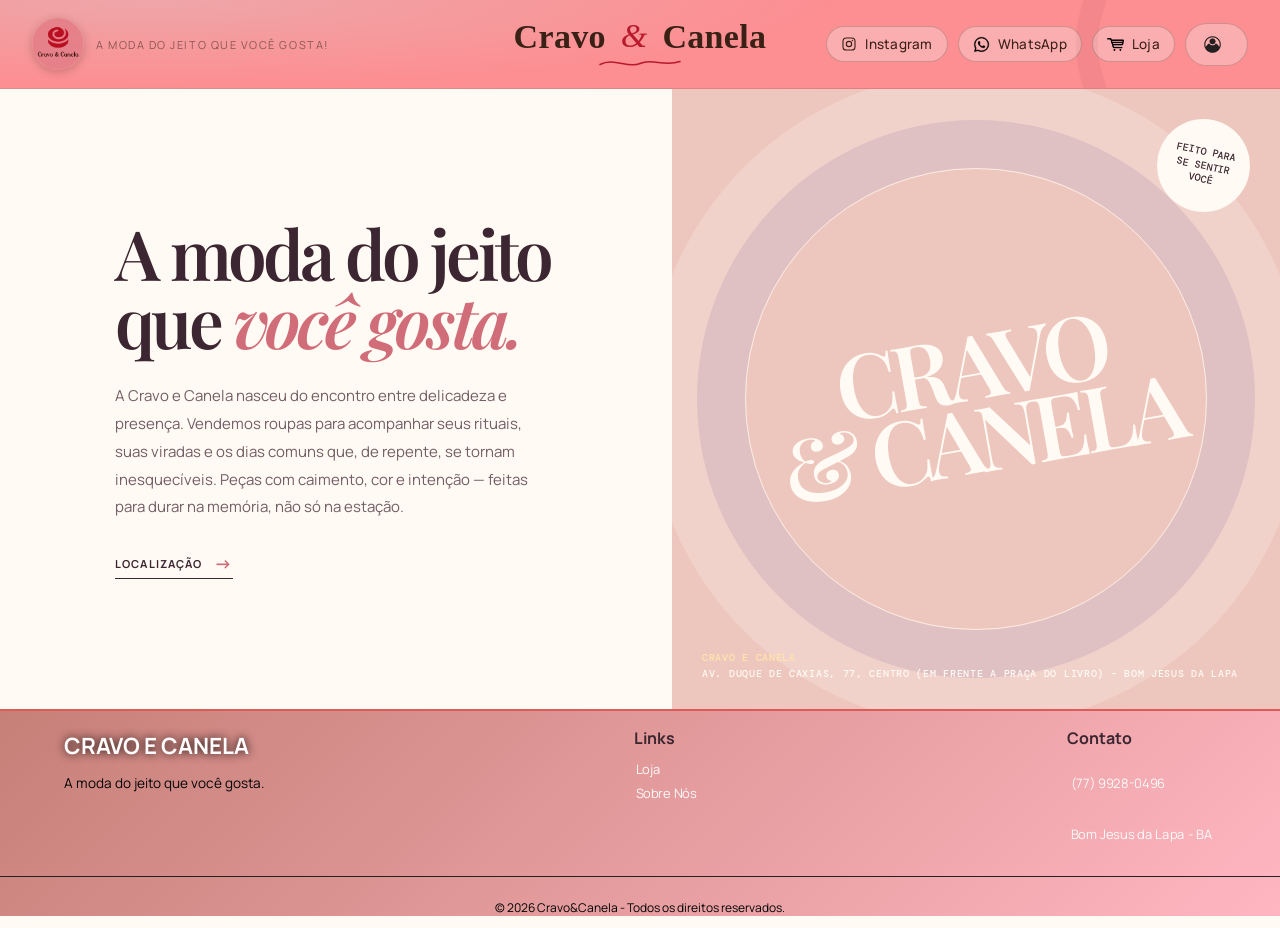
<file: sobre-nos.html>
<!doctype html>
<html lang="pt-BR">
<head>
  <meta charset="utf-8">
  <meta name="viewport" content="width=device-width, initial-scale=1">
  <title>Sobre nós — Cravo & Canela</title>
  <link rel="shortcut icon" href="img/logo_redondo.png" type="image/x-icon">
  <link rel="stylesheet" href="static/sobre-nos.css">
  <link rel="preconnect" href="https://fonts.googleapis.com">
  <link rel="preconnect" href="https://fonts.gstatic.com" crossorigin>
  <link href="https://fonts.googleapis.com/css2?family=DM+Mono:wght@400;500&family=Manrope:wght@400;500;600;700&family=Playfair+Display:ital,wght@0,600;0,700;1,600&display=swap" rel="stylesheet">
  <style>
    
  </style>
</head>
<body>
<div class="cc-header-wrap">
  <header class="cc-header">
    <div class="cc-brand">
      <img class="cc-logo" src="img/logo_redondo.png" alt="cc-logo">
      <span class="cc-tagline">A moda do jeito que você gosta!</span>
    </div>

    <h1 class="cc-name">
      Cravo <span class="cc-amp">&amp;</span> Canela
      <svg class="cc-name-swirl" viewBox="0 0 84 10" fill="none" xmlns="http://www.w3.org/2000/svg" aria-hidden="true">
        <path d="M2 6.5C16 -1 30 11 42 5.5C54 0 66 9 82 3.5" stroke="#b8192d" stroke-width="1.6" stroke-linecap="round"/>
      </svg>
    </h1>

    <div class="cc-links">
      <a class="cc-link" href="https://instagram.com/cravoecanelabjl" target="_blank" rel="noopener noreferrer" aria-label="Instagram">
        <svg viewBox="0 0 24 24" fill="none" xmlns="http://www.w3.org/2000/svg">
          <rect x="3" y="3" width="18" height="18" rx="5" stroke="currentColor" stroke-width="1.7"/>
          <circle cx="12" cy="12" r="4" stroke="currentColor" stroke-width="1.7"/>
          <circle cx="17.2" cy="6.8" r="1.1" fill="currentColor"/>
        </svg>
        <span class="cc-link-label">Instagram</span>
      </a>
      <a class="cc-link" href="https://wa.me/5577999280496" target="_blank" rel="noopener noreferrer" aria-label="WhatsApp">
        <img class="logo_whatsapp" src="img/logo_whatsapp.png" alt="">
        <span class="cc-link-label">WhatsApp</span>
      </a>
      <a class="cc-link" href="index.html" rel="noopener noreferrer" aria-label="WhatsApp">
        <img class="logo_whatsapp" src="img/logo_loja.png" alt="">
        <span class="cc-link-label">Loja</span>
      </a>
      <a class="cc-link" href="admin.html" rel="noopener noreferrer" aria-label="WhatsApp">
        <img class="logo_login" src="img/logo_login.png" alt="">
        <span class="cc-link-label"></span>
      </a>
    </div>
  </header>
</div>

  <section class="about" aria-labelledby="sobre-titulo">
    <div class="about-copy">
      <h1 id="sobre-titulo">A moda do jeito que <em>você gosta.</em></h1>
      <p class="text">A Cravo e Canela nasceu do encontro entre delicadeza e presença. Vendemos roupas para acompanhar seus rituais, suas viradas e os dias comuns que, de repente, se tornam inesquecíveis. Peças com caimento, cor e intenção — feitas para durar na memória, não só na estação.</p>
      <a class="link" href="https://www.google.com/maps/place/Pra%C3%A7a+do+Livro,+03+-+Bom+Jesus+da+Lapa,+BA,+47600-000/@-13.2564563,-43.4228187,901m/data=!3m2!1e3!4b1!4m6!3m5!1s0x75c74114c039685:0xbac7b9a226ebe2b3!8m2!3d-13.2564563!4d-43.4202438!16s%2Fg%2F11vkgglk_v?entry=ttu&g_ep=EgoyMDI2MDkwMS4wIKXMDSoASAFQAw%3D%3D" target="_blank">
        Localização <span>→</span>
      </a>
    </div>
    <div class="about-art" aria-label="Identidade visual Cravo e Canela">
      <div class="tag">FEITO PARA<br>SE SENTIR<br>VOCÊ</div>
      <div class="place"><b>CRAVO E CANELA</b><br>Av. Duque de Caxias, 77, Centro (em frente a praça do livro) - Bom Jesus da Lapa</div>
    </div>
  </section>
<footer class="footer">
    <div class="footer-container">

        <div class="footer-logo">
            <h2>CRAVO E CANELA</h2>
            <p>A moda do jeito que você gosta.</p>
        </div>

        <div class="footer-links">
            <h3>Links</h3>

            <a href="index.html">Loja</a>
            <a href="sobre-nos.html">Sobre Nós</a>
        </div>

        <div class="footer-contact">
            <h3>Contato</h3>

            <p>(77) 9928-0496</p>
            <p>Bom Jesus da Lapa - BA</p>
        </div>

    </div>

    <div class="footer-bottom">
        <p>© 2026 Cravo&Canela - Todos os direitos reservados.</p>
    </div>
</footer>
</body>
</html>
</file>
<file: static/sobre-nos.css>
:root { --ink:#3c2631; --cream:#fffaf4; --rose:#d06d78; --blush:#edc7bd; --lilac:#9c81a8; }
    * { box-sizing:border-box; }
    body { margin:0; background:var(--cream); color:var(--ink); font-family:Manrope,Arial,sans-serif; }
    .about { position:relative; display:grid; grid-template-columns:minmax(290px,1.05fr) minmax(300px,.95fr); min-height:620px; overflow:hidden; isolation:isolate; }
    .about::before { content:""; position:absolute; z-index:-1; width:610px; height:610px; right:-190px; top:-285px; border:1px solid rgba(156,129,168,.52); border-radius:50%; }
    .about::after { content:"C"; position:absolute; z-index:-1; right:2vw; bottom:-112px; color:#f7e8df; font:700 clamp(290px,35vw,530px)/1 "Playfair Display",serif; }
    .about-copy { padding:clamp(48px,8vw,115px) clamp(25px,9vw,135px); display:flex; flex-direction:column; justify-content:center; }
    .eyebrow { display:flex; align-items:center; gap:10px; margin-bottom:24px; color:var(--rose); font:500 10px/1 "DM Mono",monospace; letter-spacing:.14em; text-transform:uppercase; }
    .eyebrow::before { content:""; width:28px; height:1px; background:currentColor; }
    h1 { max-width:640px; margin:0; font:600 clamp(48px,5.4vw,82px)/.98 "Playfair Display",serif; letter-spacing:-.055em; }
    h1 em { color:var(--rose); font-style:italic; }
    .text { max-width:470px; margin:28px 0 35px; color:#735d66; font-size:15px; line-height:1.85; }
    .link { align-self:flex-start; display:inline-flex; align-items:center; gap:12px; padding-bottom:7px; color:var(--ink); border-bottom:1px solid var(--ink); font-size:11px; font-weight:700; letter-spacing:.1em; text-decoration:none; text-transform:uppercase; }
    .link span { color:var(--rose); font-size:18px; line-height:9px; }
    /* Painel gráfico: mantém a composição interessante sem ilustração/foto. */
    .about-art { position:relative; min-height:390px; overflow:hidden; background:var(--blush); }
    .about-art::before { content:""; position:absolute; width:460px; height:460px; border:1px solid rgba(255,250,244,.73); border-radius:50%; top:50%; left:50%; transform:translate(-50%,-50%); box-shadow:0 0 0 48px rgba(156,129,168,.21), 0 0 0 97px rgba(255,250,244,.22); }
    .about-art::after { content:"CRAVO\A & CANELA"; white-space:pre; position:absolute; top:50%; left:50%; transform:translate(-50%,-50%) rotate(-10deg); color:var(--cream); font:600 clamp(48px,7vw,90px)/.82 "Playfair Display",serif; letter-spacing:-.07em; text-align:center; }
    .tag { position:absolute; z-index:1; top:30px; right:30px; display:grid; place-items:center; width:93px; height:93px; padding:20px 8px; border-radius:50%; background:var(--cream); color:var(--ink); font:500 10px/1.35 "DM Mono",monospace; text-align:center; transform:rotate(12deg); }
    .place { position:absolute; z-index:1; left:30px; bottom:28px; color:#fffaf4; font:500 10px/1.55 "DM Mono",monospace; letter-spacing:.07em; text-transform:uppercase; }
    .place b { color:#ffe5ad; font-weight:500; }
    @media (max-width:720px) { .about { grid-template-columns:1fr; } .about-copy { min-height:500px; } .about-art { min-height:350px; } h1 { font-size:55px; } .about-art::after { font-size:67px; } }

  .cc-header-wrap {
    --bg: #fd8e92;
    --bg-deep: #eea6a8;
    --accent: #b8192d;
    --accent-soft: #d3475a;
    --ink: #3a2115;
    --cream: #f7ece4;
  }
  .cc-header {
    position: relative;
    background: radial-gradient(120% 220% at 12% 0%, var(--bg-deep) 0%, var(--bg) 45%, var(--bg) 100%);
    padding: 18px 32px;
    display: grid;
    grid-template-columns: 1fr auto 1fr;
    align-items: center;
    gap: 16px;
    border-bottom: 1px solid rgba(58, 33, 21, 0.14);
    overflow: hidden;
  }
  .cc-header::after {
    content: "";
    position: absolute;
    right: -60px;
    top: 50%;
    transform: translateY(-50%);
    width: 220px;
    height: 220px;
    border-radius: 50%;
    border: 22px solid rgba(58, 33, 21, 0.05);
    border-right-color: transparent;
    border-bottom-color: transparent;
    pointer-events: none;
  }
  .logo_whatsapp {
    height: 17px;
    width: 17px;
  }

  .logo_login {
    margin: 0;
    padding: 0;
    height: 25px;
    width: 25px;
  }
  .cc-brand { display: flex; align-items: center; gap: 12px; min-width: 0; }
  .cc-logo { width: 52px; height: 52px; border-radius: 50%; flex-shrink: 0; box-shadow: 0 2px 8px rgba(58, 33, 21, 0.25); }
  .cc-tagline {
    display: none; font-size: 11px; letter-spacing: 0.14em; text-transform: uppercase;
    color: var(--ink); opacity: 0.55; white-space: nowrap;
  }
  .cc-name {
    grid-column: 2; justify-self: center; text-align: center; margin: 0;
    font-family: 'Fraunces', serif; font-weight: 600; font-size: clamp(22px, 3.4vw, 34px);
    color: var(--ink); letter-spacing: 0.01em; white-space: nowrap; position: relative;
  }
  .cc-name .cc-amp { display: inline-block; font-style: italic; font-weight: 500; color: var(--accent); margin: 0 6px; transform: translateY(-1px); }
  .cc-name-swirl { display: block; width: 84px; height: 10px; margin: 4px auto 0; }
  .cc-links { grid-column: 3; justify-self: end; display: flex; align-items: center; gap: 10px; }
  .cc-link {
    display: inline-flex; align-items: center; gap: 8px; text-decoration: none; color: var(--ink);
    font-size: 13.5px; font-weight: 500; letter-spacing: 0.02em; padding: 8px 14px; border-radius: 999px;
    border: 1px solid rgba(58, 33, 21, 0.22); background: rgba(247, 236, 228, 0.35);
    transition: background 0.25s ease, border-color 0.25s ease, transform 0.2s ease, color 0.25s ease;
    white-space: nowrap;
  }
  .cc-link svg { width: 16px; height: 16px; flex-shrink: 0; }
  .cc-link:hover { background: var(--accent); border-color: var(--accent); color: var(--cream); transform: translateY(-1px); }
  @media (min-width: 720px) { .cc-tagline { display: inline; } }
  @media (max-width: 640px) {
    .cc-header {
      grid-template-columns: auto auto;
      grid-template-areas: "brand links" "name  name";
      padding: 14px 18px; row-gap: 10px;
    }
    .cc-brand { grid-area: brand; }
    .cc-links { grid-area: links; grid-column: auto; }
    .cc-name { grid-area: name; grid-column: auto; font-size: 22px; }
    .cc-logo { width: 42px; height: 42px; }
    .cc-link span.cc-link-label { display: none; }
    .cc-link { padding: 9px; border-radius: 50%; }
    .cc-link svg { width: 17px; height: 17px; }
  }
  @media (prefers-reduced-motion: reduce) { .cc-link { transition: none; } }


.footer{
    width: 100%;
    background: linear-gradient(135deg, #c78078 0%, #FFB6C1 100%);
    border-top: 2px solid rgb(225, 90, 90);
    position: relative;
    z-index: 1;
    margin-top: 0;
}

.footer-container{
    width: 90%;
    max-width: 1200px;
    margin: auto;
    display: flex;
    justify-content: space-between;
    align-items: flex-start;
    flex-wrap: wrap;
    gap: 20px;
}

.footer-logo h2{
    color: #fffdfd;
    font-size: 1.4rem;
    margin-bottom: 5px;
    text-shadow: 0 0 10px #000000;
}

.footer-logo p{
    font-size: 0.85rem;
    color: #050505;
}

.footer-links,
.footer-contact{
    display: flex;
    flex-direction: column;
    gap: 6px;
}

.footer-links h3,
.footer-contact h3{
    font-size: 1rem;
    margin-bottom: 5px;
}

.footer-links a,
.footer-contact p{
    transform: translateY(-5px);
    font-size: 0.85rem;
    color: #fcfafa;
    text-decoration: none;
    transition: .3s;
}

.footer-links a,
.footer-contact p{
    transform: scale(0.95);
}

.footer-links a:hover{
    color: #000000;
    transform: translateX(5px);
}

.footer-bottom{
    margin-top: 20px;
    border-top: 1px solid #222;

    text-align: center;

    padding-top: 10px;

    font-size: 0.75rem;
    color: #000000;
}
</file>
